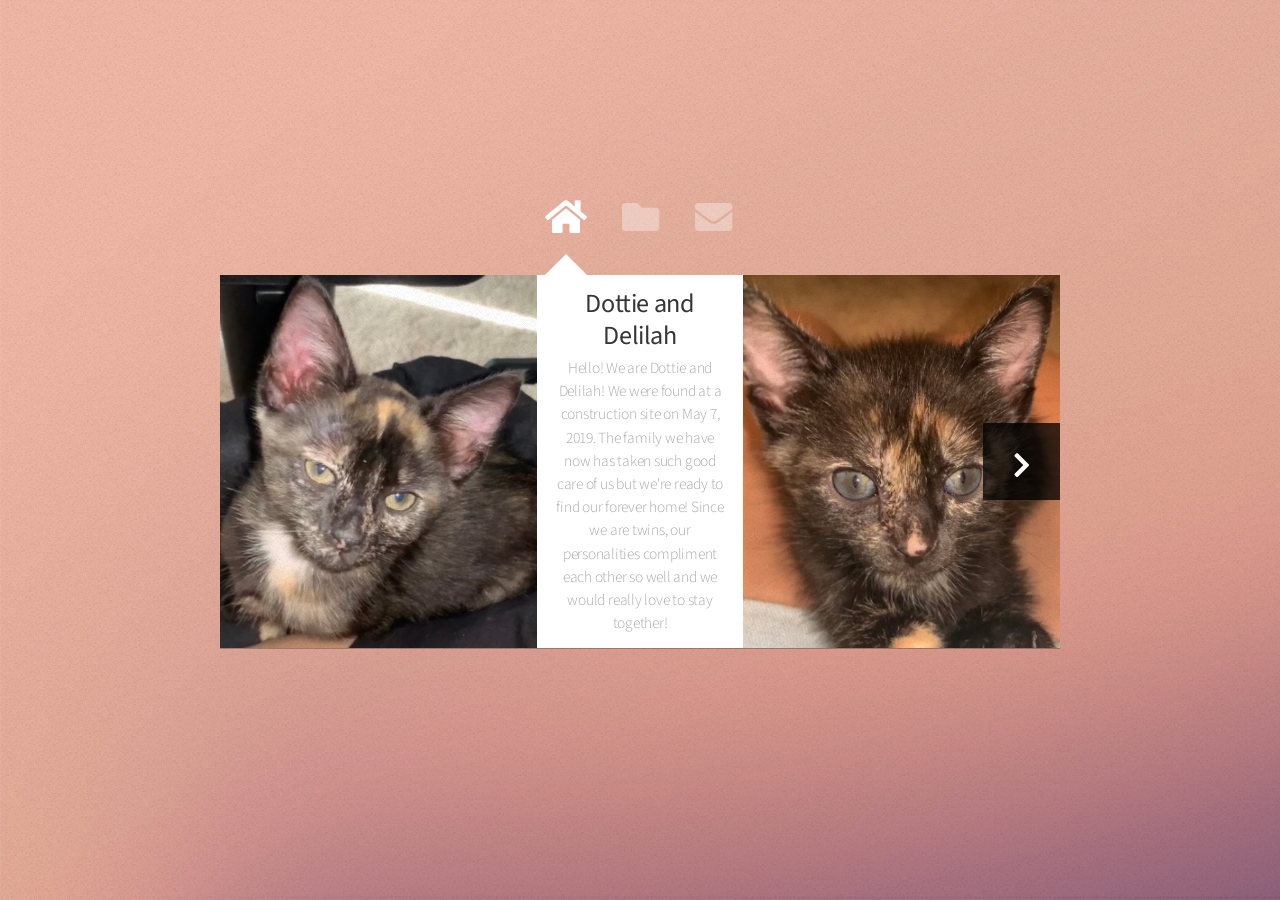
<file: index.html>
<!DOCTYPE HTML>
<!--
	Astral by HTML5 UP
	html5up.net | @ajlkn
	Free for personal and commercial use under the CCA 3.0 license (html5up.net/license)
-->
<html>
	<head>
		<title>Dottie & Delilah</title>
		<meta charset="utf-8" />
		<meta name="viewport" content="width=device-width, initial-scale=1, user-scalable=no" />
		<link rel="stylesheet" href="assets/css/main.css" />
		<noscript><link rel="stylesheet" href="assets/css/noscript.css" /></noscript>
	</head>
	<body class="is-preload">

		<!-- Wrapper-->
			<div id="wrapper">

				<!-- Nav -->
					<nav id="nav">
						<a href="#" class="icon solid fa-home"><span>Home</span></a>
						<a href="#work" class="icon solid fa-folder"><span>Photos</span></a>
						<a href="#contact" class="icon solid fa-envelope"><span>A Message</span></a>
					</nav>

				<!-- Main -->
					<div id="main">

						
						<!-- Me -->
							<article id="home" class="panel intro">
									<a href="#work" class="jumplink pic">
											<!-- <span class="arrow icon solid fa-chevron-right"><span>See my work</span></span> -->
											<img src="images/dot1.jpg" alt="Dottie" />
										</a>
								<header style=" padding: 3.5em 1em;">
									<h1 style="font-size: 1.4em;  text-align: center;" >Dottie and Delilah</h1>
									<p style="letter-spacing: -0.015em; font-size: .83em; line-height: 1.5em;text-align: center;">
										Hello! We are Dottie and Delilah! We were found at a construction site on May 7, 2019. The family we have now has taken such good care of us but we're ready to find our forever home! Since we are twins, our personalities compliment each other so well and we would really love to stay together! 
									</p>
								</header>
								<a href="#work" class="jumplink pic">
									<span class="arrow icon solid fa-chevron-right"><span>See our Photos</span></span>
									<img src="images/del1.jpg" alt="Delilah" />
								</a>
							</article>

						<!-- Work -->
							<article id="work" class="panel">
								<header>
									<h2>Photos</h2>
								</header>
								<p>
									Here are the best pictures of us! It would be awesome if we could cuddle together forever!
								</p>
								<section>
									<div class="row">
										<div class="col-4 col-6-medium col-12-small">
											<a href="#" class="image fit"><img src="images/dot2.jpg" alt=""></a>
										</div>
										<div class="col-4 col-6-medium col-12-small">
											<a href="#" class="image fit"><img src="images/both1.jpg" alt=""></a>
										</div>
										<div class="col-4 col-6-medium col-12-small">
											<a href="#" class="image fit"><img src="images/del2.jpg" alt=""></a>
										</div>
										<div class="col-4 col-6-medium col-12-small">
											<a href="#" class="image fit"><img src="images/del3.jpg" alt=""></a>
										</div>
										<div class="col-4 col-6-medium col-12-small">
											<a href="#" class="image fit"><img src="images/both2.jpg" alt=""></a>
										</div>
										<div class="col-4 col-6-medium col-12-small">
											<a href="#" class="image fit"><img src="images/dot4.jpg" alt=""></a>
										</div>
										<div class="col-4 col-6-medium col-12-small">
											<a href="#" class="image fit"><img src="images/dot3.jpg" alt=""></a>
										</div>
										<div class="col-4 col-6-medium col-12-small">
											<a href="#" class="image fit"><img src="images/del8.jpg" alt=""></a>
										</div>
										<div class="col-4 col-6-medium col-12-small">
											<a href="#" class="image fit"><img src="images/mainboth.jpg" alt=""></a>
										</div>
									</div>
								</section>
							</article>

						<!-- Contact -->
							<article id="contact" class="panel">
								<header>
									<h2>A Message from Tux</h2>
								</header>
								<div class="col-4 col-6-medium col-12-small">
										<a href="#" class="image fit"><img src="images/tux.jpg" alt=""></a>
								</div>
								<p>
									Hello! It's so nice to know you're thinking about adopting my sisters! I took very good care of them when we were all together and I hope you do the same! Our favorite toy is the track with the ball we can never catch! I would love to keep in contact with my sisters (but I'm still too young to  have a phone) so feel free to e-mail my mom at josefiamagagnoli@gmail.com!
								</p>
							</article>

					</div>

				<!-- Footer -->
					<div id="footer">
						<ul class="copyright">
						</ul>
					</div>

			</div>

		<!-- Scripts -->
			<script src="assets/js/jquery.min.js"></script>
			<script src="assets/js/browser.min.js"></script>
			<script src="assets/js/breakpoints.min.js"></script>
			<script src="assets/js/util.js"></script>
			<script src="assets/js/main.js"></script>

	</body>
</html>
</file>
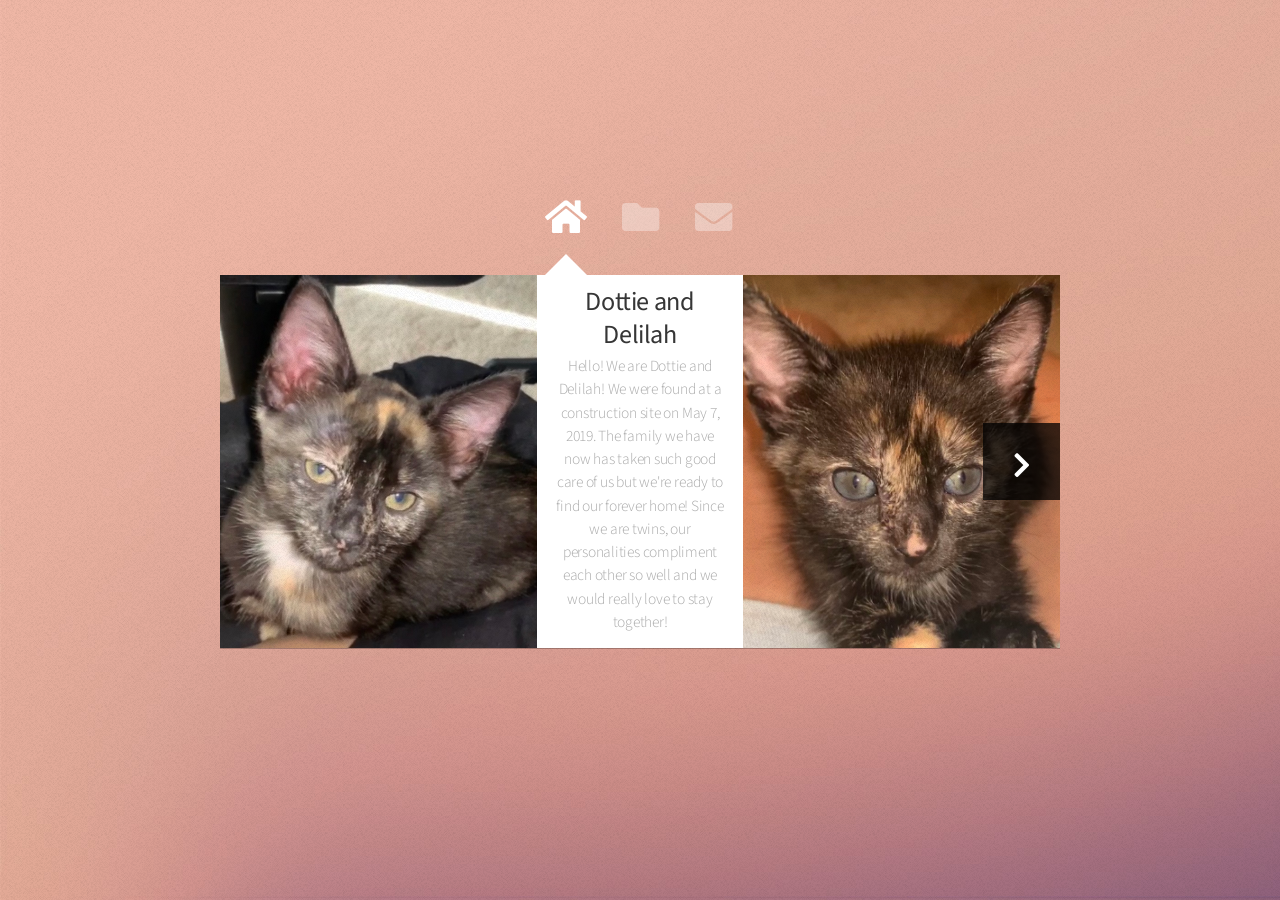
<file: dnd/html5up-astral (1)/index.html>
<!DOCTYPE HTML>
<!--
	Astral by HTML5 UP
	html5up.net | @ajlkn
	Free for personal and commercial use under the CCA 3.0 license (html5up.net/license)
-->
<html>
	<head>
		<title>Dottie & Delilah</title>
		<meta charset="utf-8" />
		<meta name="viewport" content="width=device-width, initial-scale=1, user-scalable=no" />
		<link rel="stylesheet" href="assets/css/main.css" />
		<noscript><link rel="stylesheet" href="assets/css/noscript.css" /></noscript>
	</head>
	<body class="is-preload">

		<!-- Wrapper-->
			<div id="wrapper">

				<!-- Nav -->
					<nav id="nav">
						<a href="#" class="icon solid fa-home"><span>Home</span></a>
						<a href="#work" class="icon solid fa-folder"><span>Photos</span></a>
						<a href="#contact" class="icon solid fa-envelope"><span>A Message</span></a>
					</nav>

				<!-- Main -->
					<div id="main">

						
						<!-- Me -->
							<article id="home" class="panel intro">
									<a href="#work" class="jumplink pic">
											<!-- <span class="arrow icon solid fa-chevron-right"><span>See my work</span></span> -->
											<img src="images/dot1.jpg" alt="Dottie" />
										</a>
								<header style="height: 482px; padding: 3.5em 1em;">
									<h1 style="font-size: 1.4em;  text-align: center;" >Dottie and Delilah</h1>
									<p style="letter-spacing: -0.015em; font-size: .83em; line-height: 1.5em;text-align: center;">
										Hello! We are Dottie and Delilah! We were found at a construction site on May 7, 2019. The family we have now has taken such good care of us but we're ready to find our forever home! Since we are twins, our personalities compliment each other so well and we would really love to stay together! 
									</p>
								</header>
								<a href="#work" class="jumplink pic">
									<span class="arrow icon solid fa-chevron-right"><span>See our Photos</span></span>
									<img src="images/del1.jpg" alt="Delilah" />
								</a>
							</article>

						<!-- Work -->
							<article id="work" class="panel">
								<header>
									<h2>Photos</h2>
								</header>
								<p>
									Here are the best pictures of us! It would be awesome if we could cuddle together forever!
								</p>
								<section>
									<div class="row">
										<div class="col-4 col-6-medium col-12-small">
											<a href="#" class="image fit"><img src="images/dot2.jpg" alt=""></a>
										</div>
										<div class="col-4 col-6-medium col-12-small">
											<a href="#" class="image fit"><img src="images/both1.jpg" alt=""></a>
										</div>
										<div class="col-4 col-6-medium col-12-small">
											<a href="#" class="image fit"><img src="images/del2.jpg" alt=""></a>
										</div>
										<div class="col-4 col-6-medium col-12-small">
											<a href="#" class="image fit"><img src="images/del3.jpg" alt=""></a>
										</div>
										<div class="col-4 col-6-medium col-12-small">
											<a href="#" class="image fit"><img src="images/both2.jpg" alt=""></a>
										</div>
										<div class="col-4 col-6-medium col-12-small">
											<a href="#" class="image fit"><img src="images/dot4.jpg" alt=""></a>
										</div>
										<div class="col-4 col-6-medium col-12-small">
											<a href="#" class="image fit"><img src="images/dot3.jpg" alt=""></a>
										</div>
										<div class="col-4 col-6-medium col-12-small">
											<a href="#" class="image fit"><img src="images/del8.jpg" alt=""></a>
										</div>
										<div class="col-4 col-6-medium col-12-small">
											<a href="#" class="image fit"><img src="images/mainboth.jpg" alt=""></a>
										</div>
									</div>
								</section>
							</article>

						<!-- Contact -->
							<article id="contact" class="panel">
								<header>
									<h2>A Message from Tux</h2>
								</header>
								<div class="col-4 col-6-medium col-12-small">
										<a href="#" class="image fit"><img src="images/tux.jpg" alt=""></a>
								</div>
								<p>
									Hello! It's so nice to know you're thinking about adopting my sisters! I took very good care of them when we were all together and I hope you do the same! Our favorite toy is the track with the ball we can never catch! I would love to keep in contact with my sisters (but I'm still too young to  have a phone) so feel free to e-mail my mom at josefiamagagnoli@gmail.com!
								</p>
							</article>

					</div>

				<!-- Footer -->
					<div id="footer">
						<ul class="copyright">
						</ul>
					</div>

			</div>

		<!-- Scripts -->
			<script src="assets/js/jquery.min.js"></script>
			<script src="assets/js/browser.min.js"></script>
			<script src="assets/js/breakpoints.min.js"></script>
			<script src="assets/js/util.js"></script>
			<script src="assets/js/main.js"></script>

	</body>
</html>
</file>
<file: assets/css/noscript.css>
/*
	Astral by HTML5 UP
	html5up.net | @ajlkn
	Free for personal and commercial use under the CCA 3.0 license (html5up.net/license)
*/

/* Wrapper */

	#wrapper {
		opacity: 1 !important;
	}

/* Nav */

	#nav a {
		opacity: 1.0;
	}

		#nav a:before, #nav a:after {
			display: none;
		}

		#nav a span {
			top: 0;
			opacity: 1.0;
		}

			#nav a span:after {
				display: none;
			}

/* Main */

	#main {
		background: none;
		box-shadow: none;
	}

		#main > .panel {
			background: #ffffff;
			margin-bottom: 2em;
		}

			#main > .panel:last-child {
				margin-bottom: 0;
			}
</file>
<file: dnd/html5up-astral (1)/assets/css/noscript.css>
/*
	Astral by HTML5 UP
	html5up.net | @ajlkn
	Free for personal and commercial use under the CCA 3.0 license (html5up.net/license)
*/

/* Wrapper */

	#wrapper {
		opacity: 1 !important;
	}

/* Nav */

	#nav a {
		opacity: 1.0;
	}

		#nav a:before, #nav a:after {
			display: none;
		}

		#nav a span {
			top: 0;
			opacity: 1.0;
		}

			#nav a span:after {
				display: none;
			}

/* Main */

	#main {
		background: none;
		box-shadow: none;
	}

		#main > .panel {
			background: #ffffff;
			margin-bottom: 2em;
		}

			#main > .panel:last-child {
				margin-bottom: 0;
			}
</file>
<file: assets/css/main.css>
@import url("https://fonts.googleapis.com/css?family=Source+Sans+Pro:300,400,300italic,400italic");
@import url("fontawesome-all.min.css");

/*
	Astral by HTML5 UP
	html5up.net | @ajlkn
	Free for personal and commercial use under the CCA 3.0 license (html5up.net/license)
*/

html, body, div, span, applet, object,
iframe, h1, h2, h3, h4, h5, h6, p, blockquote,
pre, a, abbr, acronym, address, big, cite,
code, del, dfn, em, img, ins, kbd, q, s, samp,
small, strike, strong, sub, sup, tt, var, b,
u, i, center, dl, dt, dd, ol, ul, li, fieldset,
form, label, legend, table, caption, tbody,
tfoot, thead, tr, th, td, article, aside,
canvas, details, embed, figure, figcaption,
footer, header, hgroup, menu, nav, output, ruby,
section, summary, time, mark, audio, video {
	margin: 0;
	padding: 0;
	border: 0;
	font-size: 100%;
	font: inherit;
	vertical-align: baseline;}

article, aside, details, figcaption, figure,
footer, header, hgroup, menu, nav, section {
	display: block;}

body {
	line-height: 1;
}

ol, ul {
	list-style: none;
}

blockquote, q {
	quotes: none;
}

	blockquote:before, blockquote:after, q:before, q:after {
		content: '';
		content: none;
	}

table {
	border-collapse: collapse;
	border-spacing: 0;
}

body {
	-webkit-text-size-adjust: none;
}

mark {
	background-color: transparent;
	color: inherit;
}

input::-moz-focus-inner {
	border: 0;
	padding: 0;
}

input, select, textarea {
	-moz-appearance: none;
	-webkit-appearance: none;
	-ms-appearance: none;
	appearance: none;
}

/* Row */

	.row {
		display: flex;
		flex-wrap: wrap;
		box-sizing: border-box;
		align-items: stretch;
	}

		.row > * {
			box-sizing: border-box;
		}

		.row.gtr-uniform > * > :last-child {
			margin-bottom: 0;
		}

		.row.aln-left {
			justify-content: flex-start;
		}

		.row.aln-center {
			justify-content: center;
		}

		.row.aln-right {
			justify-content: flex-end;
		}

		.row.aln-top {
			align-items: flex-start;
		}

		.row.aln-middle {
			align-items: center;
		}

		.row.aln-bottom {
			align-items: flex-end;
		}

		.row > .imp {
			order: -1;
		}

		.row > .col-1 {
			width: 8.33333%;
		}

		.row > .off-1 {
			margin-left: 8.33333%;
		}

		.row > .col-2 {
			width: 16.66667%;
		}

		.row > .off-2 {
			margin-left: 16.66667%;
		}

		.row > .col-3 {
			width: 25%;
		}

		.row > .off-3 {
			margin-left: 25%;
		}

		.row > .col-4 {
			width: 33.33333%;
			/* max-height: 200px; */
		}

		.row > .off-4 {
			margin-left: 33.33333%;
		}

		.row > .col-5 {
			width: 41.66667%;
		}

		.row > .off-5 {
			margin-left: 41.66667%;
		}

		.row > .col-6 {
			width: 50%;
		}

		.row > .off-6 {
			margin-left: 50%;
		}

		.row > .col-7 {
			width: 58.33333%;
		}

		.row > .off-7 {
			margin-left: 58.33333%;
		}

		.row > .col-8 {
			width: 66.66667%;
		}

		.row > .off-8 {
			margin-left: 66.66667%;
		}

		.row > .col-9 {
			width: 75%;
		}

		.row > .off-9 {
			margin-left: 75%;
		}

		.row > .col-10 {
			width: 83.33333%;
		}

		.row > .off-10 {
			margin-left: 83.33333%;
		}

		.row > .col-11 {
			width: 91.66667%;
		}

		.row > .off-11 {
			margin-left: 91.66667%;
		}

		.row > .col-12 {
			width: 100%;
		}

		.row > .off-12 {
			margin-left: 100%;
		}

		.row.gtr-0 {
			margin-top: 0em;
			margin-left: 0em;
		}

			.row.gtr-0 > * {
				padding: 0em 0 0 0em;
			}

			.row.gtr-0.gtr-uniform {
				margin-top: 0em;
			}

				.row.gtr-0.gtr-uniform > * {
					padding-top: 0em;
				}

		.row.gtr-25 {
			margin-top: -0.3125em;
			margin-left: -0.3125em;
		}

			.row.gtr-25 > * {
				padding: 0.3125em 0 0 0.3125em;
			}

			.row.gtr-25.gtr-uniform {
				margin-top: -0.3125em;
			}

				.row.gtr-25.gtr-uniform > * {
					padding-top: 0.3125em;
				}

		.row.gtr-50 {
			margin-top: -0.625em;
			margin-left: -0.625em;
		}

			.row.gtr-50 > * {
				padding: 0.625em 0 0 0.625em;
			}

			.row.gtr-50.gtr-uniform {
				margin-top: -0.625em;
			}

				.row.gtr-50.gtr-uniform > * {
					padding-top: 0.625em;
				}

		.row {
			margin-top: -1.25em;
			margin-left: -1.25em;
		}

			.row > * {
				padding: 1.25em 0 0 1.25em;
			}

			.row.gtr-uniform {
				margin-top: -1.25em;
			}

				.row.gtr-uniform > * {
					padding-top: 1.25em;
				}

		.row.gtr-150 {
			margin-top: -1.875em;
			margin-left: -1.875em;
		}

			.row.gtr-150 > * {
				padding: 1.875em 0 0 1.875em;
			}

			.row.gtr-150.gtr-uniform {
				margin-top: -1.875em;
			}

				.row.gtr-150.gtr-uniform > * {
					padding-top: 1.875em;
				}

		.row.gtr-200 {
			margin-top: -2.5em;
			margin-left: -2.5em;
		}

			.row.gtr-200 > * {
				padding: 2.5em 0 0 2.5em;
			}

			.row.gtr-200.gtr-uniform {
				margin-top: -2.5em;
			}

				.row.gtr-200.gtr-uniform > * {
					padding-top: 2.5em;
				}

		@media screen and (max-width: 1680px) {

			.row {
				display: flex;
				flex-wrap: wrap;
				box-sizing: border-box;
				align-items: stretch;
			}

				.row > * {
					box-sizing: border-box;
				}

				.row.gtr-uniform > * > :last-child {
					margin-bottom: 0;
				}

				.row.aln-left {
					justify-content: flex-start;
				}

				.row.aln-center {
					justify-content: center;
				}

				.row.aln-right {
					justify-content: flex-end;
				}

				.row.aln-top {
					align-items: flex-start;
				}

				.row.aln-middle {
					align-items: center;
				}

				.row.aln-bottom {
					align-items: flex-end;
				}

				.row > .imp-xlarge {
					order: -1;
				}

				.row > .col-1-xlarge {
					width: 8.33333%;
				}

				.row > .off-1-xlarge {
					margin-left: 8.33333%;
				}

				.row > .col-2-xlarge {
					width: 16.66667%;
				}

				.row > .off-2-xlarge {
					margin-left: 16.66667%;
				}

				.row > .col-3-xlarge {
					width: 25%;
				}

				.row > .off-3-xlarge {
					margin-left: 25%;
				}

				.row > .col-4-xlarge {
					width: 33.33333%;
				}

				.row > .off-4-xlarge {
					margin-left: 33.33333%;
				}

				.row > .col-5-xlarge {
					width: 41.66667%;
				}

				.row > .off-5-xlarge {
					margin-left: 41.66667%;
				}

				.row > .col-6-xlarge {
					width: 50%;
				}

				.row > .off-6-xlarge {
					margin-left: 50%;
				}

				.row > .col-7-xlarge {
					width: 58.33333%;
				}

				.row > .off-7-xlarge {
					margin-left: 58.33333%;
				}

				.row > .col-8-xlarge {
					width: 66.66667%;
				}

				.row > .off-8-xlarge {
					margin-left: 66.66667%;
				}

				.row > .col-9-xlarge {
					width: 75%;
				}

				.row > .off-9-xlarge {
					margin-left: 75%;
				}

				.row > .col-10-xlarge {
					width: 83.33333%;
				}

				.row > .off-10-xlarge {
					margin-left: 83.33333%;
				}

				.row > .col-11-xlarge {
					width: 91.66667%;
				}

				.row > .off-11-xlarge {
					margin-left: 91.66667%;
				}

				.row > .col-12-xlarge {
					width: 100%;
				}

				.row > .off-12-xlarge {
					margin-left: 100%;
				}

				.row.gtr-0 {
					margin-top: 0em;
					margin-left: 0em;
				}

					.row.gtr-0 > * {
						padding: 0em 0 0 0em;
					}

					.row.gtr-0.gtr-uniform {
						margin-top: 0em;
					}

						.row.gtr-0.gtr-uniform > * {
							padding-top: 0em;
						}

				.row.gtr-25 {
					margin-top: -0.3125em;
					margin-left: -0.3125em;
				}

					.row.gtr-25 > * {
						padding: 0.3125em 0 0 0.3125em;
					}

					.row.gtr-25.gtr-uniform {
						margin-top: -0.3125em;
					}

						.row.gtr-25.gtr-uniform > * {
							padding-top: 0.3125em;
						}

				.row.gtr-50 {
					margin-top: -0.625em;
					margin-left: -0.625em;
				}

					.row.gtr-50 > * {
						padding: 0.625em 0 0 0.625em;
					}

					.row.gtr-50.gtr-uniform {
						margin-top: -0.625em;
					}

						.row.gtr-50.gtr-uniform > * {
							padding-top: 0.625em;
						}

				.row {
					margin-top: -1.25em;
					margin-left: -1.25em;
				}

					.row > * {
						padding: 1.25em 0 0 1.25em;
					}

					.row.gtr-uniform {
						margin-top: -1.25em;
					}

						.row.gtr-uniform > * {
							padding-top: 1.25em;
						}

				.row.gtr-150 {
					margin-top: -1.875em;
					margin-left: -1.875em;
				}

					.row.gtr-150 > * {
						padding: 1.875em 0 0 1.875em;
					}

					.row.gtr-150.gtr-uniform {
						margin-top: -1.875em;
					}

						.row.gtr-150.gtr-uniform > * {
							padding-top: 1.875em;
						}

				.row.gtr-200 {
					margin-top: -2.5em;
					margin-left: -2.5em;
				}

					.row.gtr-200 > * {
						padding: 2.5em 0 0 2.5em;
					}

					.row.gtr-200.gtr-uniform {
						margin-top: -2.5em;
					}

						.row.gtr-200.gtr-uniform > * {
							padding-top: 2.5em;
						}

		}

		@media screen and (max-width: 1280px) {

			.row {
				display: flex;
				flex-wrap: wrap;
				box-sizing: border-box;
				align-items: stretch;
			}

				.row > * {
					box-sizing: border-box;
				}

				.row.gtr-uniform > * > :last-child {
					margin-bottom: 0;
				}

				.row.aln-left {
					justify-content: flex-start;
				}

				.row.aln-center {
					justify-content: center;
				}

				.row.aln-right {
					justify-content: flex-end;
				}

				.row.aln-top {
					align-items: flex-start;
				}

				.row.aln-middle {
					align-items: center;
				}

				.row.aln-bottom {
					align-items: flex-end;
				}

				.row > .imp-large {
					order: -1;
				}

				.row > .col-1-large {
					width: 8.33333%;
				}

				.row > .off-1-large {
					margin-left: 8.33333%;
				}

				.row > .col-2-large {
					width: 16.66667%;
				}

				.row > .off-2-large {
					margin-left: 16.66667%;
				}

				.row > .col-3-large {
					width: 25%;
				}

				.row > .off-3-large {
					margin-left: 25%;
				}

				.row > .col-4-large {
					width: 33.33333%;
				}

				.row > .off-4-large {
					margin-left: 33.33333%;
				}

				.row > .col-5-large {
					width: 41.66667%;
				}

				.row > .off-5-large {
					margin-left: 41.66667%;
				}

				.row > .col-6-large {
					width: 50%;
				}

				.row > .off-6-large {
					margin-left: 50%;
				}

				.row > .col-7-large {
					width: 58.33333%;
				}

				.row > .off-7-large {
					margin-left: 58.33333%;
				}

				.row > .col-8-large {
					width: 66.66667%;
				}

				.row > .off-8-large {
					margin-left: 66.66667%;
				}

				.row > .col-9-large {
					width: 75%;
				}

				.row > .off-9-large {
					margin-left: 75%;
				}

				.row > .col-10-large {
					width: 83.33333%;
				}

				.row > .off-10-large {
					margin-left: 83.33333%;
				}

				.row > .col-11-large {
					width: 91.66667%;
				}

				.row > .off-11-large {
					margin-left: 91.66667%;
				}

				.row > .col-12-large {
					width: 100%;
				}

				.row > .off-12-large {
					margin-left: 100%;
				}

				.row.gtr-0 {
					margin-top: 0em;
					margin-left: 0em;
				}

					.row.gtr-0 > * {
						padding: 0em 0 0 0em;
					}

					.row.gtr-0.gtr-uniform {
						margin-top: 0em;
					}

						.row.gtr-0.gtr-uniform > * {
							padding-top: 0em;
						}

				.row.gtr-25 {
					margin-top: -0.3125em;
					margin-left: -0.3125em;
				}

					.row.gtr-25 > * {
						padding: 0.3125em 0 0 0.3125em;
					}

					.row.gtr-25.gtr-uniform {
						margin-top: -0.3125em;
					}

						.row.gtr-25.gtr-uniform > * {
							padding-top: 0.3125em;
						}

				.row.gtr-50 {
					margin-top: -0.625em;
					margin-left: -0.625em;
				}

					.row.gtr-50 > * {
						padding: 0.625em 0 0 0.625em;
					}

					.row.gtr-50.gtr-uniform {
						margin-top: -0.625em;
					}

						.row.gtr-50.gtr-uniform > * {
							padding-top: 0.625em;
						}

				.row {
					margin-top: -1.25em;
					margin-left: -1.25em;
				}

					.row > * {
						padding: 1.25em 0 0 1.25em;
					}

					.row.gtr-uniform {
						margin-top: -1.25em;
					}

						.row.gtr-uniform > * {
							padding-top: 1.25em;
						}

				.row.gtr-150 {
					margin-top: -1.875em;
					margin-left: -1.875em;
				}

					.row.gtr-150 > * {
						padding: 1.875em 0 0 1.875em;
					}

					.row.gtr-150.gtr-uniform {
						margin-top: -1.875em;
					}

						.row.gtr-150.gtr-uniform > * {
							padding-top: 1.875em;
						}

				.row.gtr-200 {
					margin-top: -2.5em;
					margin-left: -2.5em;
				}

					.row.gtr-200 > * {
						padding: 2.5em 0 0 2.5em;
					}

					.row.gtr-200.gtr-uniform {
						margin-top: -2.5em;
					}

						.row.gtr-200.gtr-uniform > * {
							padding-top: 2.5em;
						}

		}

		@media screen and (max-width: 980px) {

			.row {
				display: flex;
				flex-wrap: wrap;
				box-sizing: border-box;
				align-items: stretch;
			}

				.row > * {
					box-sizing: border-box;
				}

				.row.gtr-uniform > * > :last-child {
					margin-bottom: 0;
				}

				.row.aln-left {
					justify-content: flex-start;
				}

				.row.aln-center {
					justify-content: center;
				}

				.row.aln-right {
					justify-content: flex-end;
				}

				.row.aln-top {
					align-items: flex-start;
				}

				.row.aln-middle {
					align-items: center;
				}

				.row.aln-bottom {
					align-items: flex-end;
				}

				.row > .imp-medium {
					order: -1;
				}

				.row > .col-1-medium {
					width: 8.33333%;
				}

				.row > .off-1-medium {
					margin-left: 8.33333%;
				}

				.row > .col-2-medium {
					width: 16.66667%;
				}

				.row > .off-2-medium {
					margin-left: 16.66667%;
				}

				.row > .col-3-medium {
					width: 25%;
				}

				.row > .off-3-medium {
					margin-left: 25%;
				}

				.row > .col-4-medium {
					width: 33.33333%;
				}

				.row > .off-4-medium {
					margin-left: 33.33333%;
				}

				.row > .col-5-medium {
					width: 41.66667%;
				}

				.row > .off-5-medium {
					margin-left: 41.66667%;
				}

				.row > .col-6-medium {
					width: 50%;
				}

				.row > .off-6-medium {
					margin-left: 50%;
				}

				.row > .col-7-medium {
					width: 58.33333%;
				}

				.row > .off-7-medium {
					margin-left: 58.33333%;
				}

				.row > .col-8-medium {
					width: 66.66667%;
				}

				.row > .off-8-medium {
					margin-left: 66.66667%;
				}

				.row > .col-9-medium {
					width: 75%;
				}

				.row > .off-9-medium {
					margin-left: 75%;
				}

				.row > .col-10-medium {
					width: 83.33333%;
				}

				.row > .off-10-medium {
					margin-left: 83.33333%;
				}

				.row > .col-11-medium {
					width: 91.66667%;
				}

				.row > .off-11-medium {
					margin-left: 91.66667%;
				}

				.row > .col-12-medium {
					width: 100%;
				}

				.row > .off-12-medium {
					margin-left: 100%;
				}

				.row.gtr-0 {
					margin-top: 0em;
					margin-left: 0em;
				}

					.row.gtr-0 > * {
						padding: 0em 0 0 0em;
					}

					.row.gtr-0.gtr-uniform {
						margin-top: 0em;
					}

						.row.gtr-0.gtr-uniform > * {
							padding-top: 0em;
						}

				.row.gtr-25 {
					margin-top: -0.3125em;
					margin-left: -0.3125em;
				}

					.row.gtr-25 > * {
						padding: 0.3125em 0 0 0.3125em;
					}

					.row.gtr-25.gtr-uniform {
						margin-top: -0.3125em;
					}

						.row.gtr-25.gtr-uniform > * {
							padding-top: 0.3125em;
						}

				.row.gtr-50 {
					margin-top: -0.625em;
					margin-left: -0.625em;
				}

					.row.gtr-50 > * {
						padding: 0.625em 0 0 0.625em;
					}

					.row.gtr-50.gtr-uniform {
						margin-top: -0.625em;
					}

						.row.gtr-50.gtr-uniform > * {
							padding-top: 0.625em;
						}

				.row {
					margin-top: -1.25em;
					margin-left: -1.25em;
				}

					.row > * {
						padding: 1.25em 0 0 1.25em;
					}

					.row.gtr-uniform {
						margin-top: -1.25em;
					}

						.row.gtr-uniform > * {
							padding-top: 1.25em;
						}

				.row.gtr-150 {
					margin-top: -1.875em;
					margin-left: -1.875em;
				}

					.row.gtr-150 > * {
						padding: 1.875em 0 0 1.875em;
					}

					.row.gtr-150.gtr-uniform {
						margin-top: -1.875em;
					}

						.row.gtr-150.gtr-uniform > * {
							padding-top: 1.875em;
						}

				.row.gtr-200 {
					margin-top: -2.5em;
					margin-left: -2.5em;
				}

					.row.gtr-200 > * {
						padding: 2.5em 0 0 2.5em;
					}

					.row.gtr-200.gtr-uniform {
						margin-top: -2.5em;
					}

						.row.gtr-200.gtr-uniform > * {
							padding-top: 2.5em;
						}

		}

		@media screen and (max-width: 736px) {

			.row {
				display: flex;
				flex-wrap: wrap;
				box-sizing: border-box;
				align-items: stretch;
			}

				.row > * {
					box-sizing: border-box;
				}

				.row.gtr-uniform > * > :last-child {
					margin-bottom: 0;
				}

				.row.aln-left {
					justify-content: flex-start;
				}

				.row.aln-center {
					justify-content: center;
				}

				.row.aln-right {
					justify-content: flex-end;
				}

				.row.aln-top {
					align-items: flex-start;
				}

				.row.aln-middle {
					align-items: center;
				}

				.row.aln-bottom {
					align-items: flex-end;
				}

				.row > .imp-small {
					order: -1;
				}

				.row > .col-1-small {
					width: 8.33333%;
				}

				.row > .off-1-small {
					margin-left: 8.33333%;
				}

				.row > .col-2-small {
					width: 16.66667%;
				}

				.row > .off-2-small {
					margin-left: 16.66667%;
				}

				.row > .col-3-small {
					width: 25%;
				}

				.row > .off-3-small {
					margin-left: 25%;
				}

				.row > .col-4-small {
					width: 33.33333%;
				}

				.row > .off-4-small {
					margin-left: 33.33333%;
				}

				.row > .col-5-small {
					width: 41.66667%;
				}

				.row > .off-5-small {
					margin-left: 41.66667%;
				}

				.row > .col-6-small {
					width: 50%;
				}

				.row > .off-6-small {
					margin-left: 50%;
				}

				.row > .col-7-small {
					width: 58.33333%;
				}

				.row > .off-7-small {
					margin-left: 58.33333%;
				}

				.row > .col-8-small {
					width: 66.66667%;
				}

				.row > .off-8-small {
					margin-left: 66.66667%;
				}

				.row > .col-9-small {
					width: 75%;
				}

				.row > .off-9-small {
					margin-left: 75%;
				}

				.row > .col-10-small {
					width: 83.33333%;
				}

				.row > .off-10-small {
					margin-left: 83.33333%;
				}

				.row > .col-11-small {
					width: 91.66667%;
				}

				.row > .off-11-small {
					margin-left: 91.66667%;
				}

				.row > .col-12-small {
					width: 100%;
				}

				.row > .off-12-small {
					margin-left: 100%;
				}

				.row.gtr-0 {
					margin-top: 0em;
					margin-left: 0em;
				}

					.row.gtr-0 > * {
						padding: 0em 0 0 0em;
					}

					.row.gtr-0.gtr-uniform {
						margin-top: 0em;
					}

						.row.gtr-0.gtr-uniform > * {
							padding-top: 0em;
						}

				.row.gtr-25 {
					margin-top: -0.3125em;
					margin-left: -0.3125em;
				}

					.row.gtr-25 > * {
						padding: 0.3125em 0 0 0.3125em;
					}

					.row.gtr-25.gtr-uniform {
						margin-top: -0.3125em;
					}

						.row.gtr-25.gtr-uniform > * {
							padding-top: 0.3125em;
						}

				.row.gtr-50 {
					margin-top: -0.625em;
					margin-left: -0.625em;
				}

					.row.gtr-50 > * {
						padding: 0.625em 0 0 0.625em;
					}

					.row.gtr-50.gtr-uniform {
						margin-top: -0.625em;
					}

						.row.gtr-50.gtr-uniform > * {
							padding-top: 0.625em;
						}

				.row {
					margin-top: -1.25em;
					margin-left: -1.25em;
				}

					.row > * {
						padding: 1.25em 0 0 1.25em;
					}

					.row.gtr-uniform {
						margin-top: -1.25em;
					}

						.row.gtr-uniform > * {
							padding-top: 1.25em;
						}

				.row.gtr-150 {
					margin-top: -1.875em;
					margin-left: -1.875em;
				}

					.row.gtr-150 > * {
						padding: 1.875em 0 0 1.875em;
					}

					.row.gtr-150.gtr-uniform {
						margin-top: -1.875em;
					}

						.row.gtr-150.gtr-uniform > * {
							padding-top: 1.875em;
						}

				.row.gtr-200 {
					margin-top: -2.5em;
					margin-left: -2.5em;
				}

					.row.gtr-200 > * {
						padding: 2.5em 0 0 2.5em;
					}

					.row.gtr-200.gtr-uniform {
						margin-top: -2.5em;
					}

						.row.gtr-200.gtr-uniform > * {
							padding-top: 2.5em;
						}

		}

/* Basic */

	html {
		box-sizing: border-box;
	}

	*, *:before, *:after {
		box-sizing: inherit;
	}

	body {
		background-image: url("images/overlay.png"), url("images/bg.jpg");
		background-repeat: repeat, no-repeat;
		background-size: auto, 100% 100%;
		background-attachment: fixed;
		overflow-y: scroll;
	}

		body.is-preload *, body.is-preload *:before, body.is-preload *:after {
			-moz-animation: none !important;
			-webkit-animation: none !important;
			-ms-animation: none !important;
			animation: none !important;
			-moz-transition: none !important;
			-webkit-transition: none !important;
			-ms-transition: none !important;
			transition: none !important;
		}

	body, input, textarea, select {
		font-family: 'Source Sans Pro', sans-serif;
		font-weight: 300;
		color: #777777;
		font-size: 20pt;
		line-height: 1.75em;
	}

		@media screen and (max-width: 1680px) {

			body, input, textarea, select {
				font-size: 15pt;
			}

		}

		@media screen and (max-width: 1280px) {

			body, input, textarea, select {
				font-size: 14pt;
			}

		}

		@media screen and (max-width: 736px) {

			body, input, textarea, select {
				font-size: 12pt;
			}

		}

		@media screen and (max-width: 360px) {

			body, input, textarea, select {
				font-size: 11pt;
			}

		}

	strong, b, h1, h2, h3, h4, h5, h6 {
		font-weight: 400;
		color: #363636;
	}

	h1 {
		font-size: 2.4em;
		letter-spacing: -0.015em;
	}

	h2 {
		font-size: 1.8em;
		letter-spacing: -0.015em;
	}

	h3, h4, h5, h6 {
		font-size: 1.25em;
		letter-spacing: -0.015em;
	}

	@media screen and (max-width: 736px) {

		h1 {
			font-size: 1.75em;
		}

		h2 {
			font-size: 1.375em;
		}

		h3, h4, h5, h6 {
			font-size: 1em;
		}

	}

	blockquote {
		border-left: solid 0.5em #ddd;
		padding: 1em 0 1em 2em;
		font-style: italic;
	}

	em, i {
		font-style: italic;
	}

	hr {
		border: 0;
		border-top: solid 1px #ddd;
		padding: 1.5em 0 0 0;
		margin: 1.75em 0 0 0;
	}

	sub {
		position: relative;
		top: 0.5em;
		font-size: 0.8em;
	}

	sup {
		position: relative;
		top: -0.5em;
		font-size: 0.8em;
	}

	br.clear {
		clear: both;
	}

	p, ul, ol, dl, table, blockquote, form {
		margin-bottom: 2em;
	}

/* Table */

	table {
		width: 100%;
	}

		table.default tbody tr {
			border-bottom: solid 1px #f4f4f4;
		}

		table.default td {
			padding: 0.5em 1em 0.5em 1em;
		}

		table.default th {
			text-align: left;
			font-weight: 400;
			padding: 0.5em 1em 0.5em 1em;
		}

		table.default thead {
			border-bottom: solid 2px #f4f4f4;
		}

/* Form */

	form label {
		display: block;
		font-weight: 400;
		color: #363636;
		margin: 0 0 1em 0;
	}

	form input[type="text"],
	form input[type="email"],
	form input[type="password"],
	form select,
	form textarea {
		-webkit-appearance: none;
		border: 0;
		background: #f4f4f4;
		padding: 0.75em;
		width: 100%;
		-moz-transition: background-color .25s ease-in-out;
		-webkit-transition: background-color .25s ease-in-out;
		-ms-transition: background-color .25s ease-in-out;
		transition: background-color .25s ease-in-out;
	}

		form input[type="text"]:focus,
		form input[type="email"]:focus,
		form input[type="password"]:focus,
		form select:focus,
		form textarea:focus {
			background: #f8f8f8;
		}

	form input[type="text"],
	form input[type="email"],
	form input[type="password"],
	form select {
		line-height: 1.35em;
	}

	form ::-webkit-input-placeholder {
		color: #999;
	}

	form :-moz-placeholder {
		color: #999;
	}

	form ::-moz-placeholder {
		color: #999;
	}

	form :-ms-input-placeholder {
		color: #999;
	}

/* Section/Article */

	section, article {
		margin-bottom: 3em;
	}

		section > :last-child, section:last-child, article > :last-child, article:last-child {
			margin-bottom: 0;
		}

	header {
		margin: 0 0 1.5em 0;
	}

		header > p {
			margin: 0.5em 0 0 0;
			color: #aaa;
		}

		@media screen and (max-width: 736px) {

			header {
				margin: 0 0 1em 0;
			}

		}

/* Image */

	.image {
		display: inline-block;
	}

		.image img {
			display: block;
			width: 100%;
		}

		.image.fit {
			display: block;
			width: 100%;
		}

		.image.featured {
			display: block;
			width: 100%;
			margin: 0 0 2em 0;
		}

		.image.left {
			float: left;
			margin: 0 2em 2em 0;
		}

		.image.centered {
			display: block;
			margin: 0 0 2em 0;
		}

			.image.centered img {
				margin: 0 auto;
				width: auto;
			}

/* Button */

	input[type="button"],
	input[type="submit"],
	input[type="reset"],
	button,
	.button {
		-moz-transition: background-color .25s ease-in-out;
		-webkit-transition: background-color .25s ease-in-out;
		-ms-transition: background-color .25s ease-in-out;
		transition: background-color .25s ease-in-out;
		-webkit-appearance: none;
		display: inline-block;
		background-color: #222222;
		color: #ffffff;
		border: 0;
		cursor: pointer;
		outline: 0;
		padding: 0.7em 1.5em 0.7em 1.5em;
	}

		input[type="button"]:hover,
		input[type="submit"]:hover,
		input[type="reset"]:hover,
		button:hover,
		.button:hover {
			background-color: #333333;
		}

		input[type="button"]:active,
		input[type="submit"]:active,
		input[type="reset"]:active,
		button:active,
		.button:active {
			background-color: #444444;
		}

		input[type="button"].alt,
		input[type="submit"].alt,
		input[type="reset"].alt,
		button.alt,
		.button.alt {
			background-color: #777777;
		}

			input[type="button"].alt:hover,
			input[type="submit"].alt:hover,
			input[type="reset"].alt:hover,
			button.alt:hover,
			.button.alt:hover {
				background-color: #888888;
			}

			input[type="button"].alt:active,
			input[type="submit"].alt:active,
			input[type="reset"].alt:active,
			button.alt:active,
			.button.alt:active {
				background-color: #999999;
			}

		input[type="button"].small,
		input[type="submit"].small,
		input[type="reset"].small,
		button.small,
		.button.small {
			font-size: 0.75em;
		}

		input[type="button"].large,
		input[type="submit"].large,
		input[type="reset"].large,
		button.large,
		.button.large {
			font-size: 1.25em;
			padding: 0.5em 1.25em 0.5em 1.25em;
		}

		input[type="button"].xlarge,
		input[type="submit"].xlarge,
		input[type="reset"].xlarge,
		button.xlarge,
		.button.xlarge {
			font-size: 1.5em;
			padding: 0.5em 1.25em 0.5em 1.25em;
		}

		@media screen and (max-width: 736px) {

			input[type="button"],
			input[type="submit"],
			input[type="reset"],
			button,
			.button {
				width: 100%;
			}

		}

/* List */

	ul {
		list-style: disc;
		padding-left: 1em;
	}

		ul li {
			padding-left: 0.5em;
		}

	ol {
		list-style: decimal;
		padding-left: 1.25em;
	}

		ol li {
			padding-left: 0.25em;
		}

/* Actions */

	ul.actions {
		list-style: none;
		padding-left: 0;
	}

		ul.actions li {
			display: inline-block;
			padding-left: 0;
			margin: 0 0 0 0.5em;
		}

			ul.actions li:first-child {
				margin-left: 0;
			}

		@media screen and (max-width: 736px) {

			ul.actions li {
				display: block;
				margin: 0.75em 0 0 0;
			}

				ul.actions li:first-child {
					margin-top: 0;
				}

		}

/* Icons */

	.icon {
		text-decoration: none;
		position: relative;
		text-decoration: none;
	}

		.icon:before {
			-moz-osx-font-smoothing: grayscale;
			-webkit-font-smoothing: antialiased;
			display: inline-block;
			font-style: normal;
			font-variant: normal;
			text-rendering: auto;
			line-height: 1;
			text-transform: none !important;
			font-family: 'Font Awesome 5 Free';
			font-weight: 400;
		}

		.icon.solid:before {
			font-weight: 900;
		}

		.icon.brands:before {
			font-family: 'Font Awesome 5 Brands';
		}

		.icon:before {
			line-height: inherit;
		}

		.icon > .label {
			display: none;
		}

/* Nav */

	#nav {
		text-align: center;
		height: 4.25em;
		cursor: default;
	}

		#nav a {
			position: relative;
			display: inline-block;
			color: #ffffff;
			width: 1em;
			height: 1em;
			line-height: 0.9em;
			font-size: 2.5em;
			margin: 0 0.25em 0 0.25em;
			opacity: 0.35;
			outline: 0;
			-moz-transition: opacity .25s ease-in-out;
			-webkit-transition: opacity .25s ease-in-out;
			-ms-transition: opacity .25s ease-in-out;
			transition: opacity .25s ease-in-out;
		}

			#nav a.icon:before {
				padding-right: 0;
			}

			#nav a:before {
				font-size: 0.8em;
			}

			#nav a:after {
				content: '';
				display: block;
				position: absolute;
				left: 50%;
				bottom: -0.75em;
				margin-left: -0.5em;
				border-bottom: solid 0em #ffffff;
				border-left: solid 0.5em transparent;
				border-right: solid 0.5em transparent;
				-moz-transition: border-bottom-width .25s ease-in-out;
				-webkit-transition: border-bottom-width .25s ease-in-out;
				-ms-transition: border-bottom-width .25s ease-in-out;
				transition: border-bottom-width .25s ease-in-out;
			}

			#nav a span {
				display: block;
				position: absolute;
				background: #222222;
				color: #ffffff;
				top: -2.75em;
				font-size: 0.3em;
				height: 2.25em;
				line-height: 2.25em;
				left: 50%;
				opacity: 0;
				-moz-transition: opacity .25s ease-in-out;
				-webkit-transition: opacity .25s ease-in-out;
				-ms-transition: opacity .25s ease-in-out;
				transition: opacity .25s ease-in-out;
				width: 5.5em;
				margin-left: -2.75em;
			}

				#nav a span:after {
					content: '';
					display: block;
					position: absolute;
					bottom: -0.4em;
					left: 50%;
					margin-left: -0.6em;
					border-top: solid 0.6em #222222;
					border-left: solid 0.6em transparent;
					border-right: solid 0.6em transparent;
				}

			#nav a:hover {
				opacity: 1.0;
			}

				#nav a:hover span {
					opacity: 1.0;
				}

			#nav a.active {
				opacity: 1.0;
			}

				#nav a.active:after {
					border-bottom-width: 0.5em;
				}

		@media screen and (max-width: 980px) {

			#nav a span {
				display: none;
			}

		}

/* Wrapper */

	#wrapper {
		width: 45em;
		margin: 0 auto;
		min-height: 100vh;
		max-width: 100%;
		padding: 4em 0;
		display: -moz-flex;
		display: -webkit-flex;
		display: -ms-flex;
		display: flex;
		-moz-flex-direction: column;
		-webkit-flex-direction: column;
		-ms-flex-direction: column;
		flex-direction: column;
		-moz-align-items: center;
		-webkit-align-items: center;
		-ms-align-items: center;
		align-items: center;
		-moz-justify-content: center;
		-webkit-justify-content: center;
		-ms-justify-content: center;
		justify-content: center;
		-moz-transition: opacity 1s ease-in-out;
		-webkit-transition: opacity 1s ease-in-out;
		-ms-transition: opacity 1s ease-in-out;
		transition: opacity 1s ease-in-out;
	}

		body.is-preload #wrapper {
			opacity: 0;
		}

		@media screen and (max-width: 1280px) {

			#wrapper {
				padding: 3em 0;
				max-width: calc(100% - 6em);
			}

		}

		@media screen and (max-width: 980px) {

			#wrapper {
				padding: 1.5em 0;
				max-width: calc(100% - 8em);
			}

		}

		@media screen and (max-width: 736px) {

			#wrapper {
				padding: 1em 0;
				max-width: calc(100% - 2em);
			}

		}

		@media screen and (max-width: 360px) {

			#wrapper {
				padding: 1em 0;
				max-width: 100%;
			}

		}

/* Main */

	#main {
		position: relative;
		overflow: hidden;
		width: 100%;
		background: #ffffff;
		box-shadow: 0px 1px 0px 0px rgba(0, 0, 0, 0.25);
		-moz-transition: min-height 0.5s ease-in-out, max-height 0.5s ease-in-out;
		-webkit-transition: min-height 0.5s ease-in-out, max-height 0.5s ease-in-out;
		-ms-transition: min-height 0.5s ease-in-out, max-height 0.5s ease-in-out;
		transition: min-height 0.5s ease-in-out, max-height 0.5s ease-in-out;
	}

		#main > .panel {
			-moz-transition: opacity 0.25s ease-in-out;
			-webkit-transition: opacity 0.25s ease-in-out;
			-ms-transition: opacity 0.25s ease-in-out;
			transition: opacity 0.25s ease-in-out;
			margin-bottom: 0;
			position: relative;
			padding: 3.5em 2.5em 2.5em 2.5em;
			width: 100%;
		}

			#main > .panel.inactive {
				opacity: 0;
			}

			@media screen and (max-width: 736px) {

				#main > .panel {
					padding: 2em 1.5em 1.5em 1.5em;
				}

			}

			#main > .panel.intro {
				padding: 0;
				height: 20em;
				display: -moz-flex;
				display: -webkit-flex;
				display: -ms-flex;
				display: flex;
				-moz-flex-direction: row;
				-webkit-flex-direction: row;
				-ms-flex-direction: row;
				flex-direction: row;
				-moz-align-items: center;
				-webkit-align-items: center;
				-ms-align-items: center;
				align-items: center;
			}

				#main > .panel.intro .pic {
					text-decoration: none;
					position: relative;
					-moz-flex-grow: 0;
					-webkit-flex-grow: 0;
					-ms-flex-grow: 0;
					flex-grow: 0;
					-moz-flex-shrink: 0;
					-webkit-flex-shrink: 0;
					-ms-flex-shrink: 0;
					flex-shrink: 0;
					width: 17em;
					height: 100%;
				}

					#main > .panel.intro .pic:before {
						content: '';
						position: absolute;
						top: 0;
						left: 0;
						background: url("images/overlay.png");
						width: 100%;
						height: 100%;
						z-index: 1;
					}

					#main > .panel.intro .pic img {
						position: relative;
						display: block;
						position: absolute;
						top: 0;
						left: 0;
						width: 100%;
						height: 100%;
						-moz-object-fit: cover;
						-webkit-object-fit: cover;
						-ms-object-fit: cover;
						object-fit: cover;
						-moz-object-position: center;
						-webkit-object-position: center;
						-ms-object-position: center;
						object-position: center;
					}

					#main > .panel.intro .pic .arrow {
						display: block;
						position: absolute;
						right: 0;
						top: 50%;
						margin-top: -1.375em;
						width: 2.75em;
						height: 2.75em;
						background: #000;
						background: rgba(0, 0, 0, 0.75);
						color: #ffffff;
						text-align: center;
						line-height: 2.75em;
						font-size: 1.5em;
						z-index: 1;
						-moz-transition: width .15s ease-in-out, padding-right .15s ease-in-out;
						-webkit-transition: width .15s ease-in-out, padding-right .15s ease-in-out;
						-ms-transition: width .15s ease-in-out, padding-right .15s ease-in-out;
						transition: width .15s ease-in-out, padding-right .15s ease-in-out;
					}

						#main > .panel.intro .pic .arrow:before {
							position: relative;
							padding-right: 0;
							top: 0.125em;
						}

						#main > .panel.intro .pic .arrow span {
							display: block;
							text-indent: -9999px;
						}

					#main > .panel.intro .pic:hover .arrow {
						width: 3em;
						padding-right: 0.25em;
					}

				#main > .panel.intro header {
					-moz-flex-grow: 1;
					-webkit-flex-grow: 1;
					-ms-flex-grow: 1;
					flex-grow: 1;
					-moz-flex-shrink: 1;
					-webkit-flex-shrink: 1;
					-ms-flex-shrink: 1;
					flex-shrink: 1;
					padding: 3.5em 2.5em;
					margin-bottom: 0;
					width: 100%;
				}

					#main > .panel.intro header h1 {
						line-height: 1.25em;
						margin-bottom: 0;
					}

					#main > .panel.intro header p {
						letter-spacing: -0.015em;
						font-size: 1.25em;
						margin: 0.25em 0 0 0;
					}

				@media screen and (max-width: 980px) {

					#main > .panel.intro {
						-moz-flex-direction: column;
						-webkit-flex-direction: column;
						-ms-flex-direction: column;
						flex-direction: column;
						height: auto;
					}

						#main > .panel.intro .pic {
							height: 25em;
							width: 100%;
						}

						#main > .panel.intro header {
							padding: 4em;
							text-align: center;
							height: 240px;

						}

				}

				@media screen and (max-width: 736px) {

					#main > .panel.intro .pic {
						height: 20em;
					}

					#main > .panel.intro header {
						padding: 2.75em 2em 2.5em 2em;
					}

						#main > .panel.intro header p {
							font-size: 1em;
							margin: 0.25em 0 0 0;
							height: 240px;
						}

				}

/* Footer */

	#footer {
		color: rgba(255, 255, 255, 0.45);
		text-align: center;
		padding: 2em 0 0 0;
		font-size: 0.75em;
	}

		#footer a {
			color: #ddd;
			color: rgba(255, 255, 255, 0.65);
			-moz-transition: color .25s ease-in-out;
			-webkit-transition: color .25s ease-in-out;
			-ms-transition: color .25s ease-in-out;
			transition: color .25s ease-in-out;
		}

			#footer a:hover {
				color: white;
			}

		#footer .copyright {
			list-style: none;
			padding-left: 0;
		}

			#footer .copyright li {
				display: inline-block;
				padding-left: 1em;
				margin-left: 1em;
				border-left: solid 1px rgba(255, 255, 255, 0.25);
				line-height: 1;
			}

				#footer .copyright li:first-child {
					padding-left: 0;
					margin-left: 0;
					border-left: 0;
				}

		@media screen and (max-width: 736px) {

			#footer .copyright li {
				padding-left: 0.5em;
				margin-left: 0.5em;
			}

		}
</file>
<file: dnd/html5up-astral (1)/assets/css/main.css>
@import url("https://fonts.googleapis.com/css?family=Source+Sans+Pro:300,400,300italic,400italic");
@import url("fontawesome-all.min.css");

/*
	Astral by HTML5 UP
	html5up.net | @ajlkn
	Free for personal and commercial use under the CCA 3.0 license (html5up.net/license)
*/

html, body, div, span, applet, object,
iframe, h1, h2, h3, h4, h5, h6, p, blockquote,
pre, a, abbr, acronym, address, big, cite,
code, del, dfn, em, img, ins, kbd, q, s, samp,
small, strike, strong, sub, sup, tt, var, b,
u, i, center, dl, dt, dd, ol, ul, li, fieldset,
form, label, legend, table, caption, tbody,
tfoot, thead, tr, th, td, article, aside,
canvas, details, embed, figure, figcaption,
footer, header, hgroup, menu, nav, output, ruby,
section, summary, time, mark, audio, video {
	margin: 0;
	padding: 0;
	border: 0;
	font-size: 100%;
	font: inherit;
	vertical-align: baseline;}

article, aside, details, figcaption, figure,
footer, header, hgroup, menu, nav, section {
	display: block;}

body {
	line-height: 1;
}

ol, ul {
	list-style: none;
}

blockquote, q {
	quotes: none;
}

	blockquote:before, blockquote:after, q:before, q:after {
		content: '';
		content: none;
	}

table {
	border-collapse: collapse;
	border-spacing: 0;
}

body {
	-webkit-text-size-adjust: none;
}

mark {
	background-color: transparent;
	color: inherit;
}

input::-moz-focus-inner {
	border: 0;
	padding: 0;
}

input, select, textarea {
	-moz-appearance: none;
	-webkit-appearance: none;
	-ms-appearance: none;
	appearance: none;
}

/* Row */

	.row {
		display: flex;
		flex-wrap: wrap;
		box-sizing: border-box;
		align-items: stretch;
	}

		.row > * {
			box-sizing: border-box;
		}

		.row.gtr-uniform > * > :last-child {
			margin-bottom: 0;
		}

		.row.aln-left {
			justify-content: flex-start;
		}

		.row.aln-center {
			justify-content: center;
		}

		.row.aln-right {
			justify-content: flex-end;
		}

		.row.aln-top {
			align-items: flex-start;
		}

		.row.aln-middle {
			align-items: center;
		}

		.row.aln-bottom {
			align-items: flex-end;
		}

		.row > .imp {
			order: -1;
		}

		.row > .col-1 {
			width: 8.33333%;
		}

		.row > .off-1 {
			margin-left: 8.33333%;
		}

		.row > .col-2 {
			width: 16.66667%;
		}

		.row > .off-2 {
			margin-left: 16.66667%;
		}

		.row > .col-3 {
			width: 25%;
		}

		.row > .off-3 {
			margin-left: 25%;
		}

		.row > .col-4 {
			width: 33.33333%;
			/* max-height: 200px; */
		}

		.row > .off-4 {
			margin-left: 33.33333%;
		}

		.row > .col-5 {
			width: 41.66667%;
		}

		.row > .off-5 {
			margin-left: 41.66667%;
		}

		.row > .col-6 {
			width: 50%;
		}

		.row > .off-6 {
			margin-left: 50%;
		}

		.row > .col-7 {
			width: 58.33333%;
		}

		.row > .off-7 {
			margin-left: 58.33333%;
		}

		.row > .col-8 {
			width: 66.66667%;
		}

		.row > .off-8 {
			margin-left: 66.66667%;
		}

		.row > .col-9 {
			width: 75%;
		}

		.row > .off-9 {
			margin-left: 75%;
		}

		.row > .col-10 {
			width: 83.33333%;
		}

		.row > .off-10 {
			margin-left: 83.33333%;
		}

		.row > .col-11 {
			width: 91.66667%;
		}

		.row > .off-11 {
			margin-left: 91.66667%;
		}

		.row > .col-12 {
			width: 100%;
		}

		.row > .off-12 {
			margin-left: 100%;
		}

		.row.gtr-0 {
			margin-top: 0em;
			margin-left: 0em;
		}

			.row.gtr-0 > * {
				padding: 0em 0 0 0em;
			}

			.row.gtr-0.gtr-uniform {
				margin-top: 0em;
			}

				.row.gtr-0.gtr-uniform > * {
					padding-top: 0em;
				}

		.row.gtr-25 {
			margin-top: -0.3125em;
			margin-left: -0.3125em;
		}

			.row.gtr-25 > * {
				padding: 0.3125em 0 0 0.3125em;
			}

			.row.gtr-25.gtr-uniform {
				margin-top: -0.3125em;
			}

				.row.gtr-25.gtr-uniform > * {
					padding-top: 0.3125em;
				}

		.row.gtr-50 {
			margin-top: -0.625em;
			margin-left: -0.625em;
		}

			.row.gtr-50 > * {
				padding: 0.625em 0 0 0.625em;
			}

			.row.gtr-50.gtr-uniform {
				margin-top: -0.625em;
			}

				.row.gtr-50.gtr-uniform > * {
					padding-top: 0.625em;
				}

		.row {
			margin-top: -1.25em;
			margin-left: -1.25em;
		}

			.row > * {
				padding: 1.25em 0 0 1.25em;
			}

			.row.gtr-uniform {
				margin-top: -1.25em;
			}

				.row.gtr-uniform > * {
					padding-top: 1.25em;
				}

		.row.gtr-150 {
			margin-top: -1.875em;
			margin-left: -1.875em;
		}

			.row.gtr-150 > * {
				padding: 1.875em 0 0 1.875em;
			}

			.row.gtr-150.gtr-uniform {
				margin-top: -1.875em;
			}

				.row.gtr-150.gtr-uniform > * {
					padding-top: 1.875em;
				}

		.row.gtr-200 {
			margin-top: -2.5em;
			margin-left: -2.5em;
		}

			.row.gtr-200 > * {
				padding: 2.5em 0 0 2.5em;
			}

			.row.gtr-200.gtr-uniform {
				margin-top: -2.5em;
			}

				.row.gtr-200.gtr-uniform > * {
					padding-top: 2.5em;
				}

		@media screen and (max-width: 1680px) {

			.row {
				display: flex;
				flex-wrap: wrap;
				box-sizing: border-box;
				align-items: stretch;
			}

				.row > * {
					box-sizing: border-box;
				}

				.row.gtr-uniform > * > :last-child {
					margin-bottom: 0;
				}

				.row.aln-left {
					justify-content: flex-start;
				}

				.row.aln-center {
					justify-content: center;
				}

				.row.aln-right {
					justify-content: flex-end;
				}

				.row.aln-top {
					align-items: flex-start;
				}

				.row.aln-middle {
					align-items: center;
				}

				.row.aln-bottom {
					align-items: flex-end;
				}

				.row > .imp-xlarge {
					order: -1;
				}

				.row > .col-1-xlarge {
					width: 8.33333%;
				}

				.row > .off-1-xlarge {
					margin-left: 8.33333%;
				}

				.row > .col-2-xlarge {
					width: 16.66667%;
				}

				.row > .off-2-xlarge {
					margin-left: 16.66667%;
				}

				.row > .col-3-xlarge {
					width: 25%;
				}

				.row > .off-3-xlarge {
					margin-left: 25%;
				}

				.row > .col-4-xlarge {
					width: 33.33333%;
				}

				.row > .off-4-xlarge {
					margin-left: 33.33333%;
				}

				.row > .col-5-xlarge {
					width: 41.66667%;
				}

				.row > .off-5-xlarge {
					margin-left: 41.66667%;
				}

				.row > .col-6-xlarge {
					width: 50%;
				}

				.row > .off-6-xlarge {
					margin-left: 50%;
				}

				.row > .col-7-xlarge {
					width: 58.33333%;
				}

				.row > .off-7-xlarge {
					margin-left: 58.33333%;
				}

				.row > .col-8-xlarge {
					width: 66.66667%;
				}

				.row > .off-8-xlarge {
					margin-left: 66.66667%;
				}

				.row > .col-9-xlarge {
					width: 75%;
				}

				.row > .off-9-xlarge {
					margin-left: 75%;
				}

				.row > .col-10-xlarge {
					width: 83.33333%;
				}

				.row > .off-10-xlarge {
					margin-left: 83.33333%;
				}

				.row > .col-11-xlarge {
					width: 91.66667%;
				}

				.row > .off-11-xlarge {
					margin-left: 91.66667%;
				}

				.row > .col-12-xlarge {
					width: 100%;
				}

				.row > .off-12-xlarge {
					margin-left: 100%;
				}

				.row.gtr-0 {
					margin-top: 0em;
					margin-left: 0em;
				}

					.row.gtr-0 > * {
						padding: 0em 0 0 0em;
					}

					.row.gtr-0.gtr-uniform {
						margin-top: 0em;
					}

						.row.gtr-0.gtr-uniform > * {
							padding-top: 0em;
						}

				.row.gtr-25 {
					margin-top: -0.3125em;
					margin-left: -0.3125em;
				}

					.row.gtr-25 > * {
						padding: 0.3125em 0 0 0.3125em;
					}

					.row.gtr-25.gtr-uniform {
						margin-top: -0.3125em;
					}

						.row.gtr-25.gtr-uniform > * {
							padding-top: 0.3125em;
						}

				.row.gtr-50 {
					margin-top: -0.625em;
					margin-left: -0.625em;
				}

					.row.gtr-50 > * {
						padding: 0.625em 0 0 0.625em;
					}

					.row.gtr-50.gtr-uniform {
						margin-top: -0.625em;
					}

						.row.gtr-50.gtr-uniform > * {
							padding-top: 0.625em;
						}

				.row {
					margin-top: -1.25em;
					margin-left: -1.25em;
				}

					.row > * {
						padding: 1.25em 0 0 1.25em;
					}

					.row.gtr-uniform {
						margin-top: -1.25em;
					}

						.row.gtr-uniform > * {
							padding-top: 1.25em;
						}

				.row.gtr-150 {
					margin-top: -1.875em;
					margin-left: -1.875em;
				}

					.row.gtr-150 > * {
						padding: 1.875em 0 0 1.875em;
					}

					.row.gtr-150.gtr-uniform {
						margin-top: -1.875em;
					}

						.row.gtr-150.gtr-uniform > * {
							padding-top: 1.875em;
						}

				.row.gtr-200 {
					margin-top: -2.5em;
					margin-left: -2.5em;
				}

					.row.gtr-200 > * {
						padding: 2.5em 0 0 2.5em;
					}

					.row.gtr-200.gtr-uniform {
						margin-top: -2.5em;
					}

						.row.gtr-200.gtr-uniform > * {
							padding-top: 2.5em;
						}

		}

		@media screen and (max-width: 1280px) {

			.row {
				display: flex;
				flex-wrap: wrap;
				box-sizing: border-box;
				align-items: stretch;
			}

				.row > * {
					box-sizing: border-box;
				}

				.row.gtr-uniform > * > :last-child {
					margin-bottom: 0;
				}

				.row.aln-left {
					justify-content: flex-start;
				}

				.row.aln-center {
					justify-content: center;
				}

				.row.aln-right {
					justify-content: flex-end;
				}

				.row.aln-top {
					align-items: flex-start;
				}

				.row.aln-middle {
					align-items: center;
				}

				.row.aln-bottom {
					align-items: flex-end;
				}

				.row > .imp-large {
					order: -1;
				}

				.row > .col-1-large {
					width: 8.33333%;
				}

				.row > .off-1-large {
					margin-left: 8.33333%;
				}

				.row > .col-2-large {
					width: 16.66667%;
				}

				.row > .off-2-large {
					margin-left: 16.66667%;
				}

				.row > .col-3-large {
					width: 25%;
				}

				.row > .off-3-large {
					margin-left: 25%;
				}

				.row > .col-4-large {
					width: 33.33333%;
				}

				.row > .off-4-large {
					margin-left: 33.33333%;
				}

				.row > .col-5-large {
					width: 41.66667%;
				}

				.row > .off-5-large {
					margin-left: 41.66667%;
				}

				.row > .col-6-large {
					width: 50%;
				}

				.row > .off-6-large {
					margin-left: 50%;
				}

				.row > .col-7-large {
					width: 58.33333%;
				}

				.row > .off-7-large {
					margin-left: 58.33333%;
				}

				.row > .col-8-large {
					width: 66.66667%;
				}

				.row > .off-8-large {
					margin-left: 66.66667%;
				}

				.row > .col-9-large {
					width: 75%;
				}

				.row > .off-9-large {
					margin-left: 75%;
				}

				.row > .col-10-large {
					width: 83.33333%;
				}

				.row > .off-10-large {
					margin-left: 83.33333%;
				}

				.row > .col-11-large {
					width: 91.66667%;
				}

				.row > .off-11-large {
					margin-left: 91.66667%;
				}

				.row > .col-12-large {
					width: 100%;
				}

				.row > .off-12-large {
					margin-left: 100%;
				}

				.row.gtr-0 {
					margin-top: 0em;
					margin-left: 0em;
				}

					.row.gtr-0 > * {
						padding: 0em 0 0 0em;
					}

					.row.gtr-0.gtr-uniform {
						margin-top: 0em;
					}

						.row.gtr-0.gtr-uniform > * {
							padding-top: 0em;
						}

				.row.gtr-25 {
					margin-top: -0.3125em;
					margin-left: -0.3125em;
				}

					.row.gtr-25 > * {
						padding: 0.3125em 0 0 0.3125em;
					}

					.row.gtr-25.gtr-uniform {
						margin-top: -0.3125em;
					}

						.row.gtr-25.gtr-uniform > * {
							padding-top: 0.3125em;
						}

				.row.gtr-50 {
					margin-top: -0.625em;
					margin-left: -0.625em;
				}

					.row.gtr-50 > * {
						padding: 0.625em 0 0 0.625em;
					}

					.row.gtr-50.gtr-uniform {
						margin-top: -0.625em;
					}

						.row.gtr-50.gtr-uniform > * {
							padding-top: 0.625em;
						}

				.row {
					margin-top: -1.25em;
					margin-left: -1.25em;
				}

					.row > * {
						padding: 1.25em 0 0 1.25em;
					}

					.row.gtr-uniform {
						margin-top: -1.25em;
					}

						.row.gtr-uniform > * {
							padding-top: 1.25em;
						}

				.row.gtr-150 {
					margin-top: -1.875em;
					margin-left: -1.875em;
				}

					.row.gtr-150 > * {
						padding: 1.875em 0 0 1.875em;
					}

					.row.gtr-150.gtr-uniform {
						margin-top: -1.875em;
					}

						.row.gtr-150.gtr-uniform > * {
							padding-top: 1.875em;
						}

				.row.gtr-200 {
					margin-top: -2.5em;
					margin-left: -2.5em;
				}

					.row.gtr-200 > * {
						padding: 2.5em 0 0 2.5em;
					}

					.row.gtr-200.gtr-uniform {
						margin-top: -2.5em;
					}

						.row.gtr-200.gtr-uniform > * {
							padding-top: 2.5em;
						}

		}

		@media screen and (max-width: 980px) {

			.row {
				display: flex;
				flex-wrap: wrap;
				box-sizing: border-box;
				align-items: stretch;
			}

				.row > * {
					box-sizing: border-box;
				}

				.row.gtr-uniform > * > :last-child {
					margin-bottom: 0;
				}

				.row.aln-left {
					justify-content: flex-start;
				}

				.row.aln-center {
					justify-content: center;
				}

				.row.aln-right {
					justify-content: flex-end;
				}

				.row.aln-top {
					align-items: flex-start;
				}

				.row.aln-middle {
					align-items: center;
				}

				.row.aln-bottom {
					align-items: flex-end;
				}

				.row > .imp-medium {
					order: -1;
				}

				.row > .col-1-medium {
					width: 8.33333%;
				}

				.row > .off-1-medium {
					margin-left: 8.33333%;
				}

				.row > .col-2-medium {
					width: 16.66667%;
				}

				.row > .off-2-medium {
					margin-left: 16.66667%;
				}

				.row > .col-3-medium {
					width: 25%;
				}

				.row > .off-3-medium {
					margin-left: 25%;
				}

				.row > .col-4-medium {
					width: 33.33333%;
				}

				.row > .off-4-medium {
					margin-left: 33.33333%;
				}

				.row > .col-5-medium {
					width: 41.66667%;
				}

				.row > .off-5-medium {
					margin-left: 41.66667%;
				}

				.row > .col-6-medium {
					width: 50%;
				}

				.row > .off-6-medium {
					margin-left: 50%;
				}

				.row > .col-7-medium {
					width: 58.33333%;
				}

				.row > .off-7-medium {
					margin-left: 58.33333%;
				}

				.row > .col-8-medium {
					width: 66.66667%;
				}

				.row > .off-8-medium {
					margin-left: 66.66667%;
				}

				.row > .col-9-medium {
					width: 75%;
				}

				.row > .off-9-medium {
					margin-left: 75%;
				}

				.row > .col-10-medium {
					width: 83.33333%;
				}

				.row > .off-10-medium {
					margin-left: 83.33333%;
				}

				.row > .col-11-medium {
					width: 91.66667%;
				}

				.row > .off-11-medium {
					margin-left: 91.66667%;
				}

				.row > .col-12-medium {
					width: 100%;
				}

				.row > .off-12-medium {
					margin-left: 100%;
				}

				.row.gtr-0 {
					margin-top: 0em;
					margin-left: 0em;
				}

					.row.gtr-0 > * {
						padding: 0em 0 0 0em;
					}

					.row.gtr-0.gtr-uniform {
						margin-top: 0em;
					}

						.row.gtr-0.gtr-uniform > * {
							padding-top: 0em;
						}

				.row.gtr-25 {
					margin-top: -0.3125em;
					margin-left: -0.3125em;
				}

					.row.gtr-25 > * {
						padding: 0.3125em 0 0 0.3125em;
					}

					.row.gtr-25.gtr-uniform {
						margin-top: -0.3125em;
					}

						.row.gtr-25.gtr-uniform > * {
							padding-top: 0.3125em;
						}

				.row.gtr-50 {
					margin-top: -0.625em;
					margin-left: -0.625em;
				}

					.row.gtr-50 > * {
						padding: 0.625em 0 0 0.625em;
					}

					.row.gtr-50.gtr-uniform {
						margin-top: -0.625em;
					}

						.row.gtr-50.gtr-uniform > * {
							padding-top: 0.625em;
						}

				.row {
					margin-top: -1.25em;
					margin-left: -1.25em;
				}

					.row > * {
						padding: 1.25em 0 0 1.25em;
					}

					.row.gtr-uniform {
						margin-top: -1.25em;
					}

						.row.gtr-uniform > * {
							padding-top: 1.25em;
						}

				.row.gtr-150 {
					margin-top: -1.875em;
					margin-left: -1.875em;
				}

					.row.gtr-150 > * {
						padding: 1.875em 0 0 1.875em;
					}

					.row.gtr-150.gtr-uniform {
						margin-top: -1.875em;
					}

						.row.gtr-150.gtr-uniform > * {
							padding-top: 1.875em;
						}

				.row.gtr-200 {
					margin-top: -2.5em;
					margin-left: -2.5em;
				}

					.row.gtr-200 > * {
						padding: 2.5em 0 0 2.5em;
					}

					.row.gtr-200.gtr-uniform {
						margin-top: -2.5em;
					}

						.row.gtr-200.gtr-uniform > * {
							padding-top: 2.5em;
						}

		}

		@media screen and (max-width: 736px) {

			.row {
				display: flex;
				flex-wrap: wrap;
				box-sizing: border-box;
				align-items: stretch;
			}

				.row > * {
					box-sizing: border-box;
				}

				.row.gtr-uniform > * > :last-child {
					margin-bottom: 0;
				}

				.row.aln-left {
					justify-content: flex-start;
				}

				.row.aln-center {
					justify-content: center;
				}

				.row.aln-right {
					justify-content: flex-end;
				}

				.row.aln-top {
					align-items: flex-start;
				}

				.row.aln-middle {
					align-items: center;
				}

				.row.aln-bottom {
					align-items: flex-end;
				}

				.row > .imp-small {
					order: -1;
				}

				.row > .col-1-small {
					width: 8.33333%;
				}

				.row > .off-1-small {
					margin-left: 8.33333%;
				}

				.row > .col-2-small {
					width: 16.66667%;
				}

				.row > .off-2-small {
					margin-left: 16.66667%;
				}

				.row > .col-3-small {
					width: 25%;
				}

				.row > .off-3-small {
					margin-left: 25%;
				}

				.row > .col-4-small {
					width: 33.33333%;
				}

				.row > .off-4-small {
					margin-left: 33.33333%;
				}

				.row > .col-5-small {
					width: 41.66667%;
				}

				.row > .off-5-small {
					margin-left: 41.66667%;
				}

				.row > .col-6-small {
					width: 50%;
				}

				.row > .off-6-small {
					margin-left: 50%;
				}

				.row > .col-7-small {
					width: 58.33333%;
				}

				.row > .off-7-small {
					margin-left: 58.33333%;
				}

				.row > .col-8-small {
					width: 66.66667%;
				}

				.row > .off-8-small {
					margin-left: 66.66667%;
				}

				.row > .col-9-small {
					width: 75%;
				}

				.row > .off-9-small {
					margin-left: 75%;
				}

				.row > .col-10-small {
					width: 83.33333%;
				}

				.row > .off-10-small {
					margin-left: 83.33333%;
				}

				.row > .col-11-small {
					width: 91.66667%;
				}

				.row > .off-11-small {
					margin-left: 91.66667%;
				}

				.row > .col-12-small {
					width: 100%;
				}

				.row > .off-12-small {
					margin-left: 100%;
				}

				.row.gtr-0 {
					margin-top: 0em;
					margin-left: 0em;
				}

					.row.gtr-0 > * {
						padding: 0em 0 0 0em;
					}

					.row.gtr-0.gtr-uniform {
						margin-top: 0em;
					}

						.row.gtr-0.gtr-uniform > * {
							padding-top: 0em;
						}

				.row.gtr-25 {
					margin-top: -0.3125em;
					margin-left: -0.3125em;
				}

					.row.gtr-25 > * {
						padding: 0.3125em 0 0 0.3125em;
					}

					.row.gtr-25.gtr-uniform {
						margin-top: -0.3125em;
					}

						.row.gtr-25.gtr-uniform > * {
							padding-top: 0.3125em;
						}

				.row.gtr-50 {
					margin-top: -0.625em;
					margin-left: -0.625em;
				}

					.row.gtr-50 > * {
						padding: 0.625em 0 0 0.625em;
					}

					.row.gtr-50.gtr-uniform {
						margin-top: -0.625em;
					}

						.row.gtr-50.gtr-uniform > * {
							padding-top: 0.625em;
						}

				.row {
					margin-top: -1.25em;
					margin-left: -1.25em;
				}

					.row > * {
						padding: 1.25em 0 0 1.25em;
					}

					.row.gtr-uniform {
						margin-top: -1.25em;
					}

						.row.gtr-uniform > * {
							padding-top: 1.25em;
						}

				.row.gtr-150 {
					margin-top: -1.875em;
					margin-left: -1.875em;
				}

					.row.gtr-150 > * {
						padding: 1.875em 0 0 1.875em;
					}

					.row.gtr-150.gtr-uniform {
						margin-top: -1.875em;
					}

						.row.gtr-150.gtr-uniform > * {
							padding-top: 1.875em;
						}

				.row.gtr-200 {
					margin-top: -2.5em;
					margin-left: -2.5em;
				}

					.row.gtr-200 > * {
						padding: 2.5em 0 0 2.5em;
					}

					.row.gtr-200.gtr-uniform {
						margin-top: -2.5em;
					}

						.row.gtr-200.gtr-uniform > * {
							padding-top: 2.5em;
						}

		}

/* Basic */

	html {
		box-sizing: border-box;
	}

	*, *:before, *:after {
		box-sizing: inherit;
	}

	body {
		background-image: url("images/overlay.png"), url("images/bg.jpg");
		background-repeat: repeat, no-repeat;
		background-size: auto, 100% 100%;
		background-attachment: fixed;
		overflow-y: scroll;
	}

		body.is-preload *, body.is-preload *:before, body.is-preload *:after {
			-moz-animation: none !important;
			-webkit-animation: none !important;
			-ms-animation: none !important;
			animation: none !important;
			-moz-transition: none !important;
			-webkit-transition: none !important;
			-ms-transition: none !important;
			transition: none !important;
		}

	body, input, textarea, select {
		font-family: 'Source Sans Pro', sans-serif;
		font-weight: 300;
		color: #777777;
		font-size: 20pt;
		line-height: 1.75em;
	}

		@media screen and (max-width: 1680px) {

			body, input, textarea, select {
				font-size: 15pt;
			}

		}

		@media screen and (max-width: 1280px) {

			body, input, textarea, select {
				font-size: 14pt;
			}

		}

		@media screen and (max-width: 736px) {

			body, input, textarea, select {
				font-size: 12pt;
			}

		}

		@media screen and (max-width: 360px) {

			body, input, textarea, select {
				font-size: 11pt;
			}

		}

	strong, b, h1, h2, h3, h4, h5, h6 {
		font-weight: 400;
		color: #363636;
	}

	h1 {
		font-size: 2.4em;
		letter-spacing: -0.015em;
	}

	h2 {
		font-size: 1.8em;
		letter-spacing: -0.015em;
	}

	h3, h4, h5, h6 {
		font-size: 1.25em;
		letter-spacing: -0.015em;
	}

	@media screen and (max-width: 736px) {

		h1 {
			font-size: 1.75em;
		}

		h2 {
			font-size: 1.375em;
		}

		h3, h4, h5, h6 {
			font-size: 1em;
		}

	}

	blockquote {
		border-left: solid 0.5em #ddd;
		padding: 1em 0 1em 2em;
		font-style: italic;
	}

	em, i {
		font-style: italic;
	}

	hr {
		border: 0;
		border-top: solid 1px #ddd;
		padding: 1.5em 0 0 0;
		margin: 1.75em 0 0 0;
	}

	sub {
		position: relative;
		top: 0.5em;
		font-size: 0.8em;
	}

	sup {
		position: relative;
		top: -0.5em;
		font-size: 0.8em;
	}

	br.clear {
		clear: both;
	}

	p, ul, ol, dl, table, blockquote, form {
		margin-bottom: 2em;
	}

/* Table */

	table {
		width: 100%;
	}

		table.default tbody tr {
			border-bottom: solid 1px #f4f4f4;
		}

		table.default td {
			padding: 0.5em 1em 0.5em 1em;
		}

		table.default th {
			text-align: left;
			font-weight: 400;
			padding: 0.5em 1em 0.5em 1em;
		}

		table.default thead {
			border-bottom: solid 2px #f4f4f4;
		}

/* Form */

	form label {
		display: block;
		font-weight: 400;
		color: #363636;
		margin: 0 0 1em 0;
	}

	form input[type="text"],
	form input[type="email"],
	form input[type="password"],
	form select,
	form textarea {
		-webkit-appearance: none;
		border: 0;
		background: #f4f4f4;
		padding: 0.75em;
		width: 100%;
		-moz-transition: background-color .25s ease-in-out;
		-webkit-transition: background-color .25s ease-in-out;
		-ms-transition: background-color .25s ease-in-out;
		transition: background-color .25s ease-in-out;
	}

		form input[type="text"]:focus,
		form input[type="email"]:focus,
		form input[type="password"]:focus,
		form select:focus,
		form textarea:focus {
			background: #f8f8f8;
		}

	form input[type="text"],
	form input[type="email"],
	form input[type="password"],
	form select {
		line-height: 1.35em;
	}

	form ::-webkit-input-placeholder {
		color: #999;
	}

	form :-moz-placeholder {
		color: #999;
	}

	form ::-moz-placeholder {
		color: #999;
	}

	form :-ms-input-placeholder {
		color: #999;
	}

/* Section/Article */

	section, article {
		margin-bottom: 3em;
	}

		section > :last-child, section:last-child, article > :last-child, article:last-child {
			margin-bottom: 0;
		}

	header {
		margin: 0 0 1.5em 0;
	}

		header > p {
			margin: 0.5em 0 0 0;
			color: #aaa;
		}

		@media screen and (max-width: 736px) {

			header {
				margin: 0 0 1em 0;
			}

		}

/* Image */

	.image {
		display: inline-block;
	}

		.image img {
			display: block;
			width: 100%;
		}

		.image.fit {
			display: block;
			width: 100%;
		}

		.image.featured {
			display: block;
			width: 100%;
			margin: 0 0 2em 0;
		}

		.image.left {
			float: left;
			margin: 0 2em 2em 0;
		}

		.image.centered {
			display: block;
			margin: 0 0 2em 0;
		}

			.image.centered img {
				margin: 0 auto;
				width: auto;
			}

/* Button */

	input[type="button"],
	input[type="submit"],
	input[type="reset"],
	button,
	.button {
		-moz-transition: background-color .25s ease-in-out;
		-webkit-transition: background-color .25s ease-in-out;
		-ms-transition: background-color .25s ease-in-out;
		transition: background-color .25s ease-in-out;
		-webkit-appearance: none;
		display: inline-block;
		background-color: #222222;
		color: #ffffff;
		border: 0;
		cursor: pointer;
		outline: 0;
		padding: 0.7em 1.5em 0.7em 1.5em;
	}

		input[type="button"]:hover,
		input[type="submit"]:hover,
		input[type="reset"]:hover,
		button:hover,
		.button:hover {
			background-color: #333333;
		}

		input[type="button"]:active,
		input[type="submit"]:active,
		input[type="reset"]:active,
		button:active,
		.button:active {
			background-color: #444444;
		}

		input[type="button"].alt,
		input[type="submit"].alt,
		input[type="reset"].alt,
		button.alt,
		.button.alt {
			background-color: #777777;
		}

			input[type="button"].alt:hover,
			input[type="submit"].alt:hover,
			input[type="reset"].alt:hover,
			button.alt:hover,
			.button.alt:hover {
				background-color: #888888;
			}

			input[type="button"].alt:active,
			input[type="submit"].alt:active,
			input[type="reset"].alt:active,
			button.alt:active,
			.button.alt:active {
				background-color: #999999;
			}

		input[type="button"].small,
		input[type="submit"].small,
		input[type="reset"].small,
		button.small,
		.button.small {
			font-size: 0.75em;
		}

		input[type="button"].large,
		input[type="submit"].large,
		input[type="reset"].large,
		button.large,
		.button.large {
			font-size: 1.25em;
			padding: 0.5em 1.25em 0.5em 1.25em;
		}

		input[type="button"].xlarge,
		input[type="submit"].xlarge,
		input[type="reset"].xlarge,
		button.xlarge,
		.button.xlarge {
			font-size: 1.5em;
			padding: 0.5em 1.25em 0.5em 1.25em;
		}

		@media screen and (max-width: 736px) {

			input[type="button"],
			input[type="submit"],
			input[type="reset"],
			button,
			.button {
				width: 100%;
			}

		}

/* List */

	ul {
		list-style: disc;
		padding-left: 1em;
	}

		ul li {
			padding-left: 0.5em;
		}

	ol {
		list-style: decimal;
		padding-left: 1.25em;
	}

		ol li {
			padding-left: 0.25em;
		}

/* Actions */

	ul.actions {
		list-style: none;
		padding-left: 0;
	}

		ul.actions li {
			display: inline-block;
			padding-left: 0;
			margin: 0 0 0 0.5em;
		}

			ul.actions li:first-child {
				margin-left: 0;
			}

		@media screen and (max-width: 736px) {

			ul.actions li {
				display: block;
				margin: 0.75em 0 0 0;
			}

				ul.actions li:first-child {
					margin-top: 0;
				}

		}

/* Icons */

	.icon {
		text-decoration: none;
		position: relative;
		text-decoration: none;
	}

		.icon:before {
			-moz-osx-font-smoothing: grayscale;
			-webkit-font-smoothing: antialiased;
			display: inline-block;
			font-style: normal;
			font-variant: normal;
			text-rendering: auto;
			line-height: 1;
			text-transform: none !important;
			font-family: 'Font Awesome 5 Free';
			font-weight: 400;
		}

		.icon.solid:before {
			font-weight: 900;
		}

		.icon.brands:before {
			font-family: 'Font Awesome 5 Brands';
		}

		.icon:before {
			line-height: inherit;
		}

		.icon > .label {
			display: none;
		}

/* Nav */

	#nav {
		text-align: center;
		height: 4.25em;
		cursor: default;
	}

		#nav a {
			position: relative;
			display: inline-block;
			color: #ffffff;
			width: 1em;
			height: 1em;
			line-height: 0.9em;
			font-size: 2.5em;
			margin: 0 0.25em 0 0.25em;
			opacity: 0.35;
			outline: 0;
			-moz-transition: opacity .25s ease-in-out;
			-webkit-transition: opacity .25s ease-in-out;
			-ms-transition: opacity .25s ease-in-out;
			transition: opacity .25s ease-in-out;
		}

			#nav a.icon:before {
				padding-right: 0;
			}

			#nav a:before {
				font-size: 0.8em;
			}

			#nav a:after {
				content: '';
				display: block;
				position: absolute;
				left: 50%;
				bottom: -0.75em;
				margin-left: -0.5em;
				border-bottom: solid 0em #ffffff;
				border-left: solid 0.5em transparent;
				border-right: solid 0.5em transparent;
				-moz-transition: border-bottom-width .25s ease-in-out;
				-webkit-transition: border-bottom-width .25s ease-in-out;
				-ms-transition: border-bottom-width .25s ease-in-out;
				transition: border-bottom-width .25s ease-in-out;
			}

			#nav a span {
				display: block;
				position: absolute;
				background: #222222;
				color: #ffffff;
				top: -2.75em;
				font-size: 0.3em;
				height: 2.25em;
				line-height: 2.25em;
				left: 50%;
				opacity: 0;
				-moz-transition: opacity .25s ease-in-out;
				-webkit-transition: opacity .25s ease-in-out;
				-ms-transition: opacity .25s ease-in-out;
				transition: opacity .25s ease-in-out;
				width: 5.5em;
				margin-left: -2.75em;
			}

				#nav a span:after {
					content: '';
					display: block;
					position: absolute;
					bottom: -0.4em;
					left: 50%;
					margin-left: -0.6em;
					border-top: solid 0.6em #222222;
					border-left: solid 0.6em transparent;
					border-right: solid 0.6em transparent;
				}

			#nav a:hover {
				opacity: 1.0;
			}

				#nav a:hover span {
					opacity: 1.0;
				}

			#nav a.active {
				opacity: 1.0;
			}

				#nav a.active:after {
					border-bottom-width: 0.5em;
				}

		@media screen and (max-width: 980px) {

			#nav a span {
				display: none;
			}

		}

/* Wrapper */

	#wrapper {
		width: 45em;
		margin: 0 auto;
		min-height: 100vh;
		max-width: 100%;
		padding: 4em 0;
		display: -moz-flex;
		display: -webkit-flex;
		display: -ms-flex;
		display: flex;
		-moz-flex-direction: column;
		-webkit-flex-direction: column;
		-ms-flex-direction: column;
		flex-direction: column;
		-moz-align-items: center;
		-webkit-align-items: center;
		-ms-align-items: center;
		align-items: center;
		-moz-justify-content: center;
		-webkit-justify-content: center;
		-ms-justify-content: center;
		justify-content: center;
		-moz-transition: opacity 1s ease-in-out;
		-webkit-transition: opacity 1s ease-in-out;
		-ms-transition: opacity 1s ease-in-out;
		transition: opacity 1s ease-in-out;
	}

		body.is-preload #wrapper {
			opacity: 0;
		}

		@media screen and (max-width: 1280px) {

			#wrapper {
				padding: 3em 0;
				max-width: calc(100% - 6em);
			}

		}

		@media screen and (max-width: 980px) {

			#wrapper {
				padding: 1.5em 0;
				max-width: calc(100% - 8em);
			}

		}

		@media screen and (max-width: 736px) {

			#wrapper {
				padding: 1em 0;
				max-width: calc(100% - 2em);
			}

		}

		@media screen and (max-width: 360px) {

			#wrapper {
				padding: 1em 0;
				max-width: 100%;
			}

		}

/* Main */

	#main {
		position: relative;
		overflow: hidden;
		width: 100%;
		background: #ffffff;
		box-shadow: 0px 1px 0px 0px rgba(0, 0, 0, 0.25);
		-moz-transition: min-height 0.5s ease-in-out, max-height 0.5s ease-in-out;
		-webkit-transition: min-height 0.5s ease-in-out, max-height 0.5s ease-in-out;
		-ms-transition: min-height 0.5s ease-in-out, max-height 0.5s ease-in-out;
		transition: min-height 0.5s ease-in-out, max-height 0.5s ease-in-out;
	}

		#main > .panel {
			-moz-transition: opacity 0.25s ease-in-out;
			-webkit-transition: opacity 0.25s ease-in-out;
			-ms-transition: opacity 0.25s ease-in-out;
			transition: opacity 0.25s ease-in-out;
			margin-bottom: 0;
			position: relative;
			padding: 3.5em 2.5em 2.5em 2.5em;
			width: 100%;
		}

			#main > .panel.inactive {
				opacity: 0;
			}

			@media screen and (max-width: 736px) {

				#main > .panel {
					padding: 2em 1.5em 1.5em 1.5em;
				}

			}

			#main > .panel.intro {
				padding: 0;
				height: 20em;
				display: -moz-flex;
				display: -webkit-flex;
				display: -ms-flex;
				display: flex;
				-moz-flex-direction: row;
				-webkit-flex-direction: row;
				-ms-flex-direction: row;
				flex-direction: row;
				-moz-align-items: center;
				-webkit-align-items: center;
				-ms-align-items: center;
				align-items: center;
			}

				#main > .panel.intro .pic {
					text-decoration: none;
					position: relative;
					-moz-flex-grow: 0;
					-webkit-flex-grow: 0;
					-ms-flex-grow: 0;
					flex-grow: 0;
					-moz-flex-shrink: 0;
					-webkit-flex-shrink: 0;
					-ms-flex-shrink: 0;
					flex-shrink: 0;
					width: 17em;
					height: 100%;
				}

					#main > .panel.intro .pic:before {
						content: '';
						position: absolute;
						top: 0;
						left: 0;
						background: url("images/overlay.png");
						width: 100%;
						height: 100%;
						z-index: 1;
					}

					#main > .panel.intro .pic img {
						position: relative;
						display: block;
						position: absolute;
						top: 0;
						left: 0;
						width: 100%;
						height: 100%;
						-moz-object-fit: cover;
						-webkit-object-fit: cover;
						-ms-object-fit: cover;
						object-fit: cover;
						-moz-object-position: center;
						-webkit-object-position: center;
						-ms-object-position: center;
						object-position: center;
					}

					#main > .panel.intro .pic .arrow {
						display: block;
						position: absolute;
						right: 0;
						top: 50%;
						margin-top: -1.375em;
						width: 2.75em;
						height: 2.75em;
						background: #000;
						background: rgba(0, 0, 0, 0.75);
						color: #ffffff;
						text-align: center;
						line-height: 2.75em;
						font-size: 1.5em;
						z-index: 1;
						-moz-transition: width .15s ease-in-out, padding-right .15s ease-in-out;
						-webkit-transition: width .15s ease-in-out, padding-right .15s ease-in-out;
						-ms-transition: width .15s ease-in-out, padding-right .15s ease-in-out;
						transition: width .15s ease-in-out, padding-right .15s ease-in-out;
					}

						#main > .panel.intro .pic .arrow:before {
							position: relative;
							padding-right: 0;
							top: 0.125em;
						}

						#main > .panel.intro .pic .arrow span {
							display: block;
							text-indent: -9999px;
						}

					#main > .panel.intro .pic:hover .arrow {
						width: 3em;
						padding-right: 0.25em;
					}

				#main > .panel.intro header {
					-moz-flex-grow: 1;
					-webkit-flex-grow: 1;
					-ms-flex-grow: 1;
					flex-grow: 1;
					-moz-flex-shrink: 1;
					-webkit-flex-shrink: 1;
					-ms-flex-shrink: 1;
					flex-shrink: 1;
					padding: 3.5em 2.5em;
					margin-bottom: 0;
					width: 100%;
				}

					#main > .panel.intro header h1 {
						line-height: 1.25em;
						margin-bottom: 0;
					}

					#main > .panel.intro header p {
						letter-spacing: -0.015em;
						font-size: 1.25em;
						margin: 0.25em 0 0 0;
					}

				@media screen and (max-width: 980px) {

					#main > .panel.intro {
						-moz-flex-direction: column;
						-webkit-flex-direction: column;
						-ms-flex-direction: column;
						flex-direction: column;
						height: auto;
					}

						#main > .panel.intro .pic {
							height: 25em;
							width: 100%;
						}

						#main > .panel.intro header {
							padding: 4em;
							text-align: center;
						}

				}

				@media screen and (max-width: 736px) {

					#main > .panel.intro .pic {
						height: 20em;
					}

					#main > .panel.intro header {
						padding: 2.75em 2em 2.5em 2em;
					}

						#main > .panel.intro header p {
							font-size: 1em;
							margin: 0.25em 0 0 0;
						}

				}

/* Footer */

	#footer {
		color: rgba(255, 255, 255, 0.45);
		text-align: center;
		padding: 2em 0 0 0;
		font-size: 0.75em;
	}

		#footer a {
			color: #ddd;
			color: rgba(255, 255, 255, 0.65);
			-moz-transition: color .25s ease-in-out;
			-webkit-transition: color .25s ease-in-out;
			-ms-transition: color .25s ease-in-out;
			transition: color .25s ease-in-out;
		}

			#footer a:hover {
				color: white;
			}

		#footer .copyright {
			list-style: none;
			padding-left: 0;
		}

			#footer .copyright li {
				display: inline-block;
				padding-left: 1em;
				margin-left: 1em;
				border-left: solid 1px rgba(255, 255, 255, 0.25);
				line-height: 1;
			}

				#footer .copyright li:first-child {
					padding-left: 0;
					margin-left: 0;
					border-left: 0;
				}

		@media screen and (max-width: 736px) {

			#footer .copyright li {
				padding-left: 0.5em;
				margin-left: 0.5em;
			}

		}
</file>
